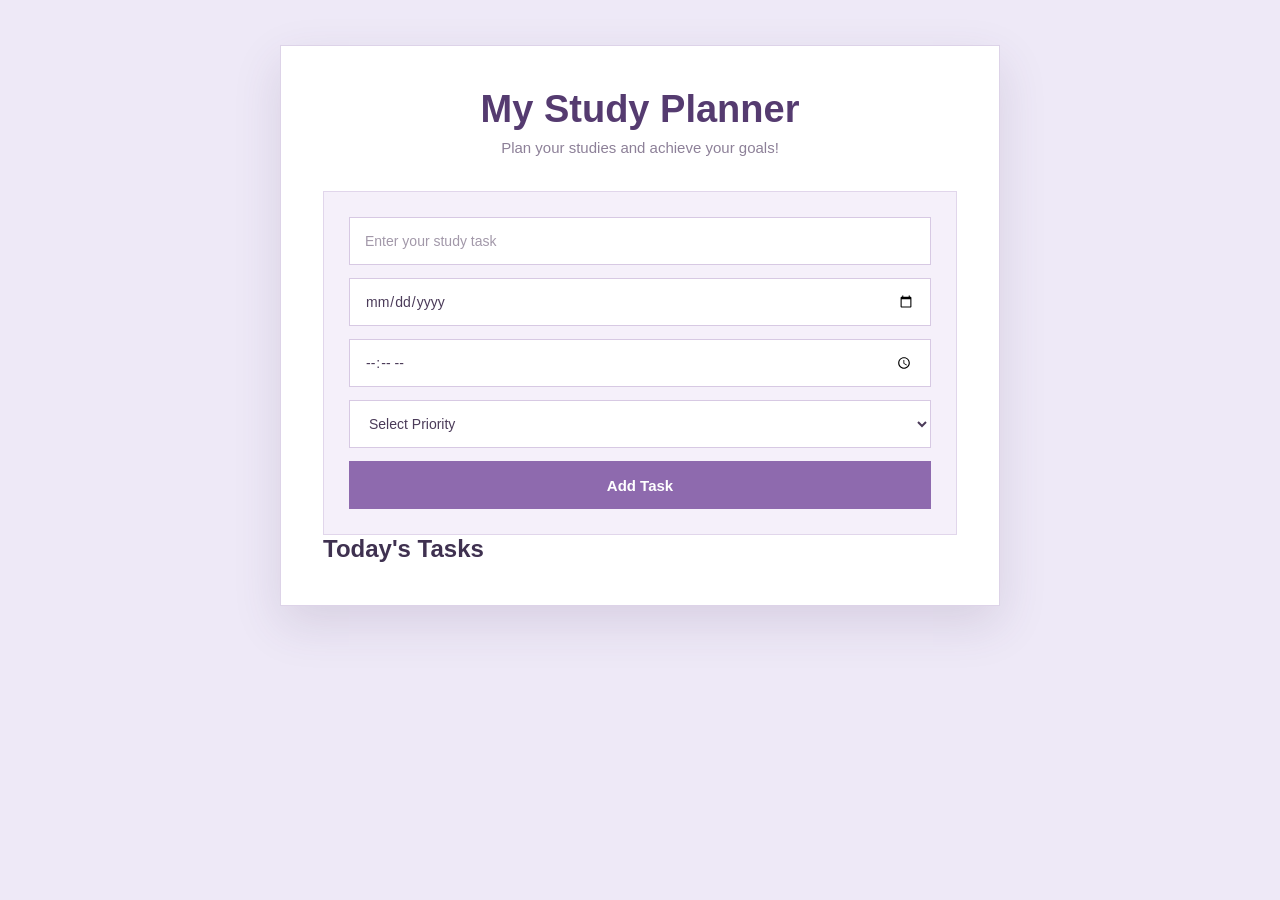
<file: index.html>
<!DOCTYPE html>
<html>
<head>
    <title>Study Planner</title>
    <link rel="stylesheet" href="style.css">
</head>

<body>

    <div class="container">

        <h1>My Study Planner</h1>
        <p>Plan your studies and achieve your goals!</p>

        <div class="task-box">

    <input type="text" id="taskInput"
           placeholder="Enter your study task">

    <input type="date" id="taskDate">

    <input type="time" id="taskTime">

    <select id="priority">
        <option value="">Select Priority</option>
        <option value="High">🔴 High</option>
        <option value="Medium">🟡 Medium</option>
        <option value="Low">🟢 Low</option>
    </select>

    <button onclick="addTask()">Add Task</button>

</div>

        <h2>Today's Tasks</h2>

        <ul id="taskList"></ul>

    </div>

    <script src="script.js"></script>

</body>
</html>
</file>
<file: style.css>
* {
    margin: 0;
    padding: 0;
    box-sizing: border-box;
    font-family: "Segoe UI", Arial, sans-serif;
}

body {
    min-height: 100vh;
    padding: 45px 15px;
    background: #eee9f7;
    color: #3f3150;
}

/* Main Container */
.container {
    width: 100%;
    max-width: 720px;
    margin: auto;
    background: #ffffff;
    padding: 42px;
    border: 1px solid #ddd3e8;
    box-shadow: 0 18px 45px rgba(80, 55, 100, 0.14);
}

/* Header */
.container h1 {
    text-align: center;
    font-size: 38px;
    color: #553b70;
    margin-bottom: 8px;
}

.container > p {
    text-align: center;
    color: #8d8098;
    font-size: 15px;
    margin-bottom: 35px;
}

/* Input Section */
.task-box {
    padding: 25px;
    background: #f5f0fa;
    border: 1px solid #e1d6eb;
}

/* Inputs One By One */
.task-box input,
.task-box select {
    display: block;
    width: 100%;
    height: 48px;
    padding: 0 15px;
    margin-bottom: 13px;

    background: #ffffff;
    color: #4b3b59;

    border: 1px solid #d7c9e3;
    outline: none;
    font-size: 14px;
}

.task-box input::placeholder {
    color: #a298a9;
}

.task-box input:focus,
.task-box select:focus {
    border-color: #9a76bd;
    box-shadow: 0 0 0 3px rgba(154, 118, 189, 0.12);
}

/* Add Task */
.task-box button {
    width: 100%;
    height: 48px;

    background: #8e6aae;
    color: #ffffff;

    border: none;
    font-size: 15px;
    font-weight: 600;

    cursor: pointer;
    transition: 0.25s;
}

.task-box button:hover {
    background: #765397;
}

/* Today's Tasks */
h3 {
    margin: 35px 0 18px;
    color: #553b70;
    font-size: 23px;
}

/* Task List */
#taskList {
    list-style: none;
}

/* Each Task */
#taskList li {
    width: 100%;
    padding: 21px;
    margin-bottom: 14px;

    background: #ffffff;

    border: 1px solid #ded4e7;
    border-left: 5px solid #9a76bd;

    box-shadow: 0 6px 18px rgba(80, 55, 100, 0.08);

    transition: 0.25s;
}

#taskList li:hover {
    border-left-color: #765397;
    box-shadow: 0 9px 23px rgba(80, 55, 100, 0.13);
}

/* Task Name */
#taskList li strong {
    display: block;
    font-size: 18px;
    color: #4d3760;
    margin-bottom: 9px;
}

/* Date / Time / Priority */
#taskList li small {
    display: block;
    margin-top: 6px;
    color: #887b94;
    font-size: 13px;
}

/* Edit Button */
#taskList li button {
    display: block;
    margin-top: 15px;

    padding: 8px 18px;

    background: #f0e8f7;
    color: #765397;

    border: 1px solid #d5c5e2;

    font-size: 13px;
    font-weight: 600;

    cursor: pointer;
    transition: 0.25s;
}

#taskList li button:hover {
    background: #8e6aae;
    color: #ffffff;
}

/
</file>
